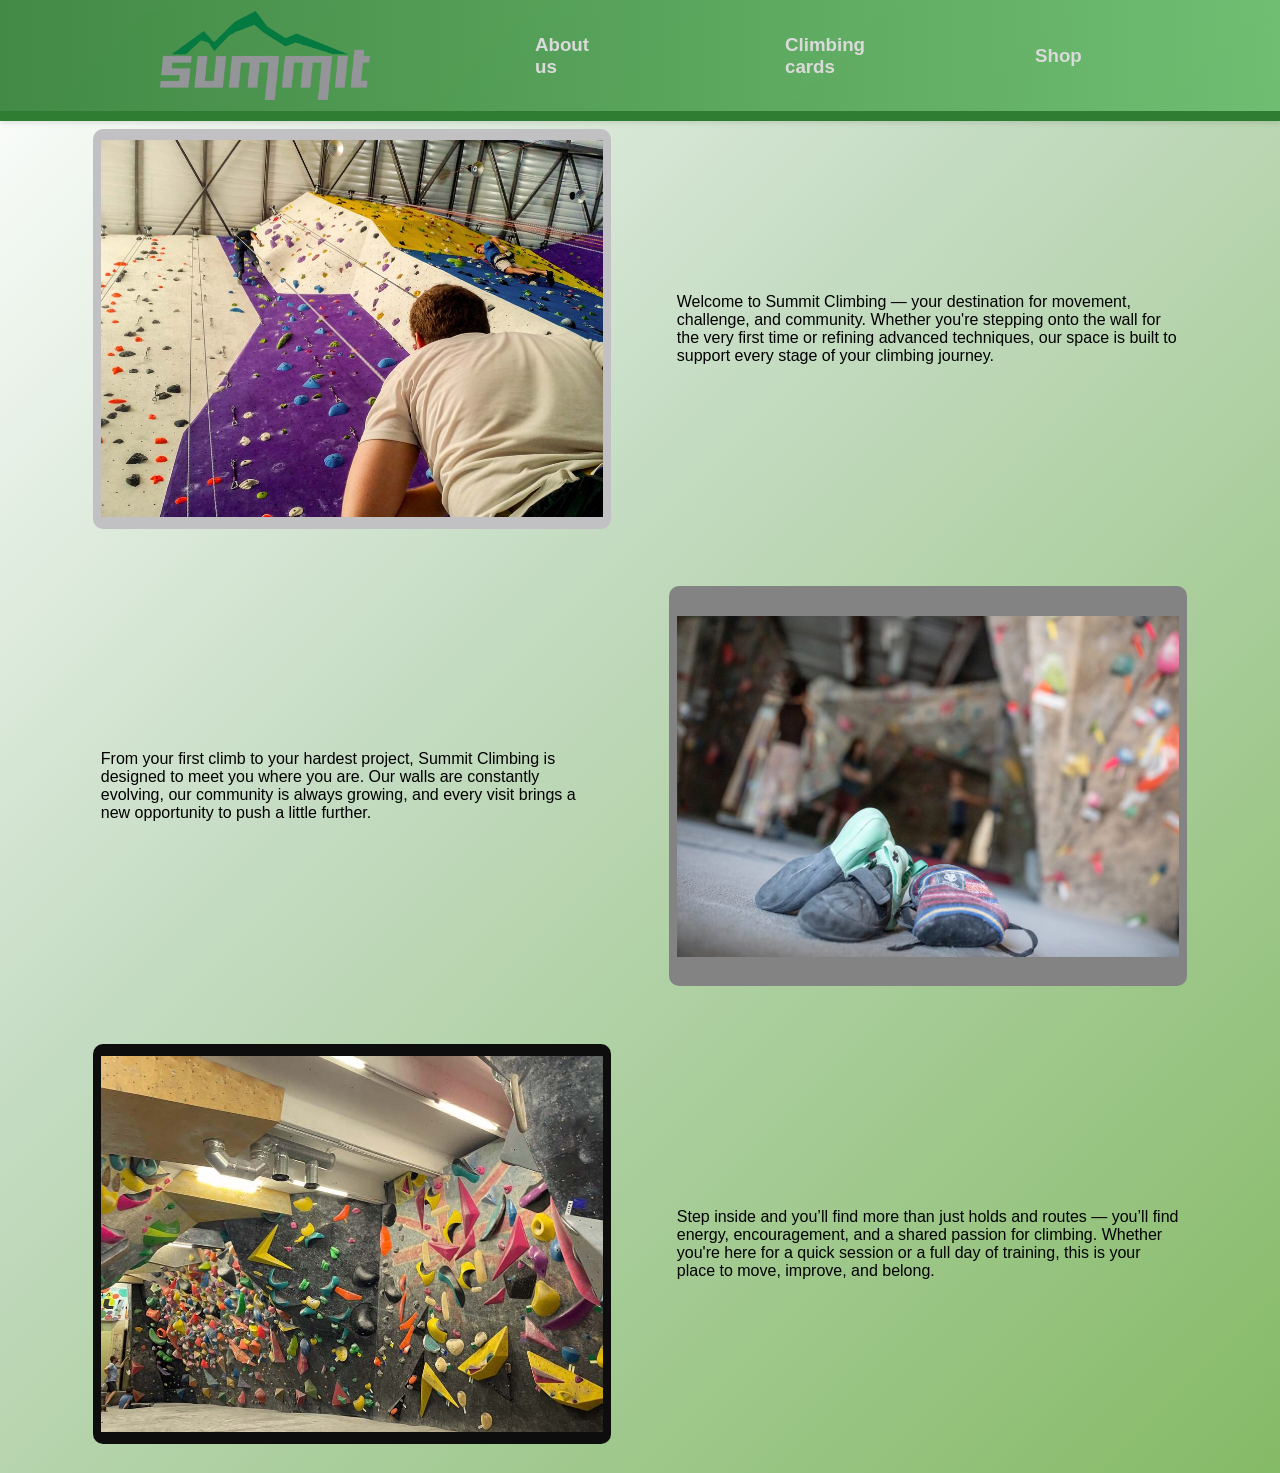
<file: index.html>
<!DOCTYPE html>
<html lang="en">
<head>
  <meta charset="UTF-8">
  <meta name="viewport" content="width=device-width, initial-scale=1.0">
  <link rel="stylesheet" href="./css/style.css">
  <title>Climbing Gym</title>
</head>
<body>
  <div id="Homepage">
  <header>
    <nav id="navigation">
      <a href="index.html" class="interactable_title"><img src="img/Summit_(supercomputer)_logo_2017.png"></a>
      <a href="aboutus.html" class="interactable"><h3>About us</h3></a>
      <a href="climbingcards.html" class="interactable"><h3>Climbing cards</h3></a>
      <a href="shop.html" class="interactable"><h3>Shop</h3></a>
    </nav>
  </header>
  <nav></nav>
  <section id="top_side"><p>Welcome to Summit Climbing — your destination for movement, challenge, and community. Whether you're stepping onto the wall for the very first time or refining advanced techniques, our space is built to support every stage of your climbing journey.</p></section>
  <section id="bild_side"><p>From your first climb to your hardest project, Summit Climbing is designed to meet you where you are. Our walls are constantly evolving, our community is always growing, and every visit brings a new opportunity to push a little further.</p></section>
  <section id="bottom_side"><p>Step inside and you’ll find more than just holds and routes — you’ll find energy, encouragement, and a shared passion for climbing. Whether you're here for a quick session or a full day of training, this is your place to move, improve, and belong.</p></section>
  <section id="top" class="fade-img">
    <img src="img/Rätt_bild4.jpg">
  </section>
  <section id="bild" class="fade-img">
    <img src="img/Rätt_bild5.jpg">
  </section>
  <section id="bottom" class="fade-img">
    <img src="img/Rätt_bild6.jpg">
  </section>
  <nav></nav>
</div>
</body>
<script>
const elements = document.querySelectorAll('.fade-img');

const observer = new IntersectionObserver((entries) => {
  entries.forEach(entry => {
    if (entry.isIntersecting) {
      entry.target.classList.add('show');
    }
  });
}, {
  threshold: 0.2
});

elements.forEach(el => observer.observe(el));
</script>
</html>
</file>
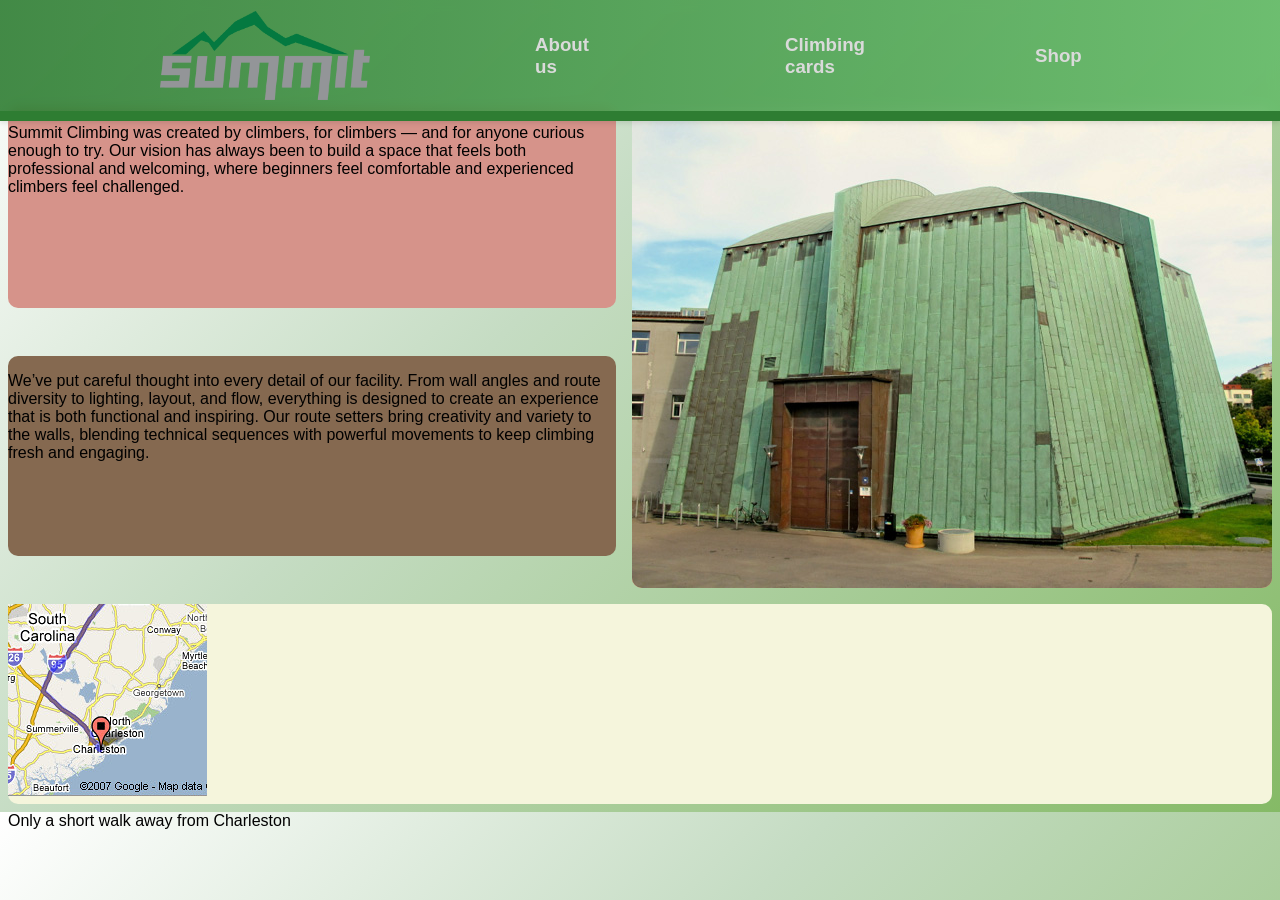
<file: aboutus.html>
<!DOCTYPE html>
<html lang="en">
<head>
  <meta charset="UTF-8">
  <meta name="viewport" content="width=device-width, initial-scale=1.0">
  <link rel="stylesheet" href="./css/style.css">
  <title>About us</title>
</head>
<body>
<div id="About_us">
<header>
    <nav id="navigation">
      <a href="index.html" class="interactable_title"><img src="img/Summit_(supercomputer)_logo_2017.png"></a>
      <a href="aboutus.html" class="interactable"><h3>About us</h3></a>
      <a href="climbingcards.html" class="interactable"><h3>Climbing cards</h3></a>
      <a href="shop.html" class="interactable"><h3>Shop</h3></a>
    </nav>
  </header>
  <section id="T1" class="fade-img"><p>Summit Climbing was created by climbers, for climbers — and for anyone curious enough to try. Our vision has always been to build a space that feels both professional and welcoming, where beginners feel comfortable and experienced climbers feel challenged.</p></section>
  <section id="T2" class="fade-img">
    <img src="img/Rätt_bild7.jpg">
  </section>
  <section id="T3" class="fade-img"><p>We’ve put careful thought into every detail of our facility. From wall angles and route diversity to lighting, layout, and flow, everything is designed to create an experience that is both functional and inspiring. Our route setters bring creativity and variety to the walls, blending technical sequences with powerful movements to keep climbing fresh and engaging.</p></section>
  <section id="T4" class="fade-img"><img src="img/456615533_1a8c50c266_m.jpg"><p>Only a short walk away from Charleston</p></section>
  <section id="T5"></section>
</div>
</body>
<script>
const elements = document.querySelectorAll('.fade-img');

const observer = new IntersectionObserver((entries) => {
  entries.forEach(entry => {
    if (entry.isIntersecting) {
      entry.target.classList.add('show');
    }
  });
}, {
  threshold: 0.2
});

elements.forEach(el => observer.observe(el));
</script>
</html>

<script src="./js/main.js"></script>
</html>
</file>
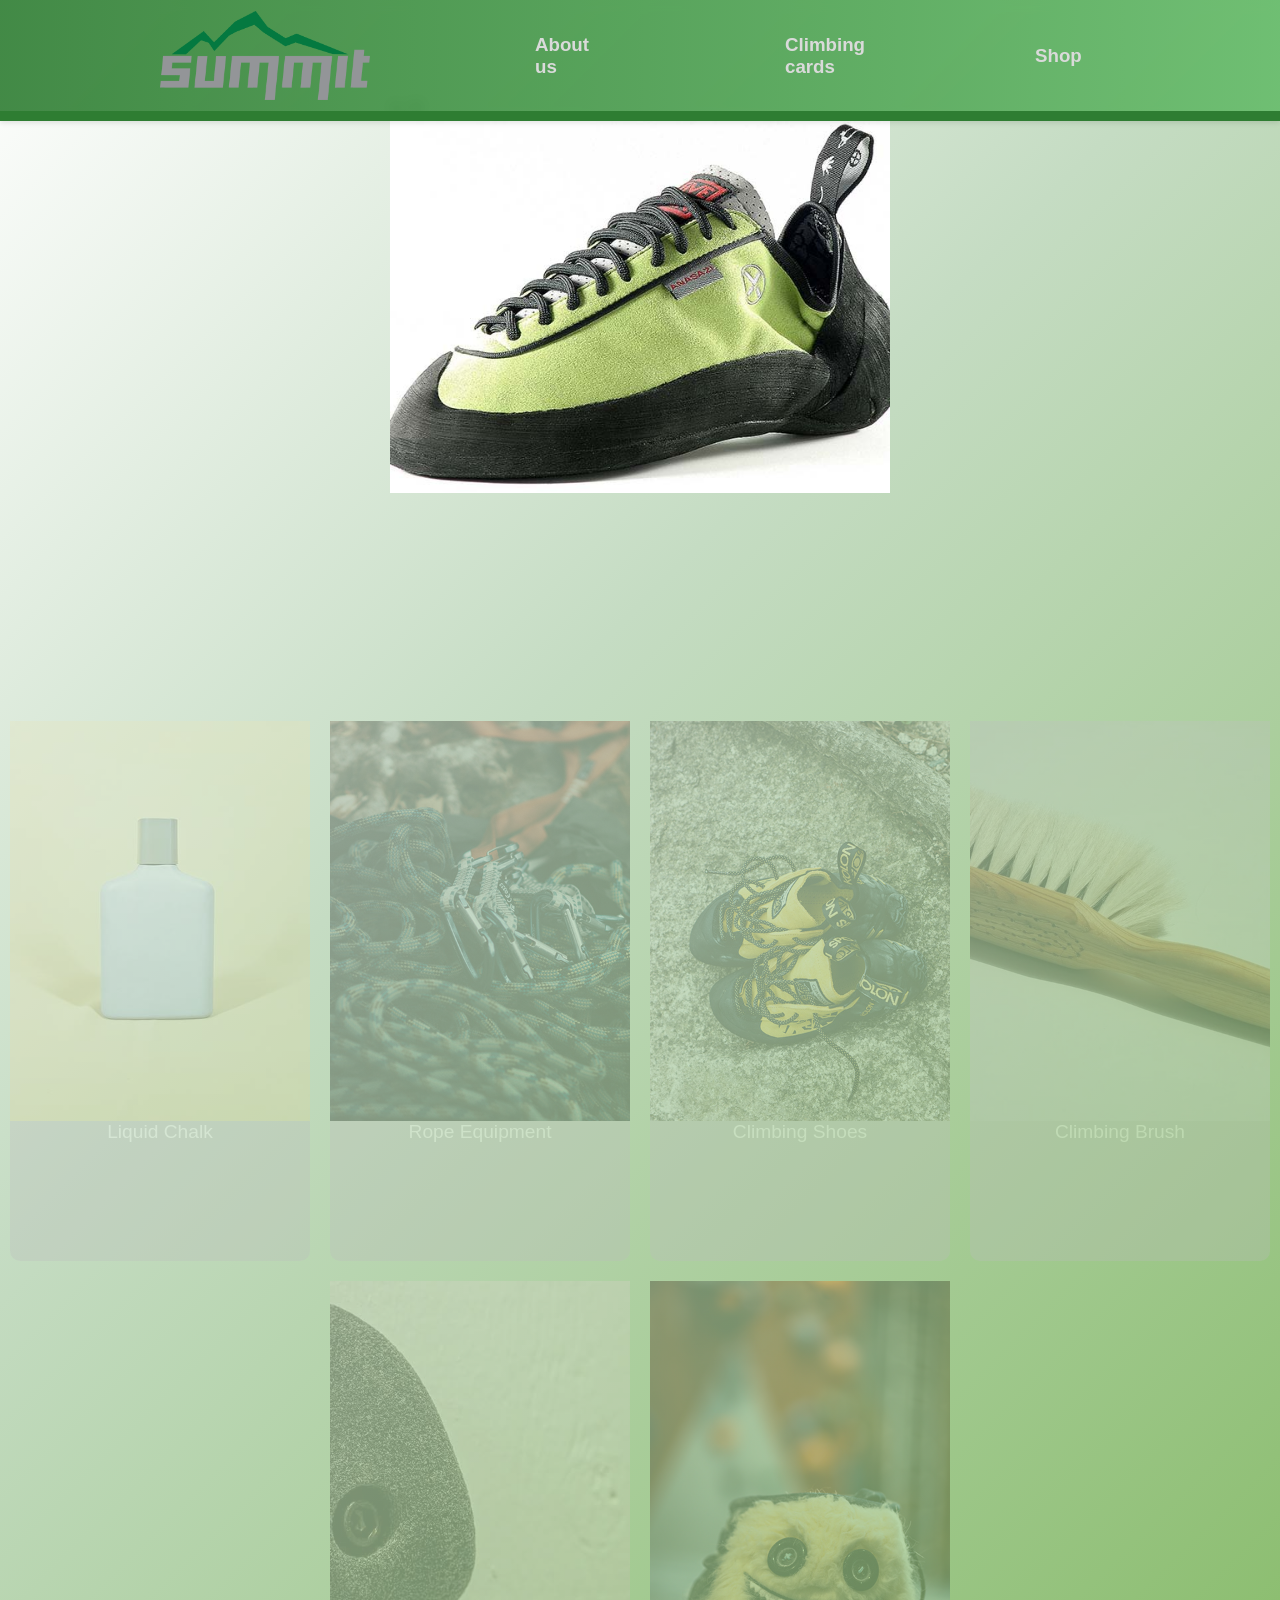
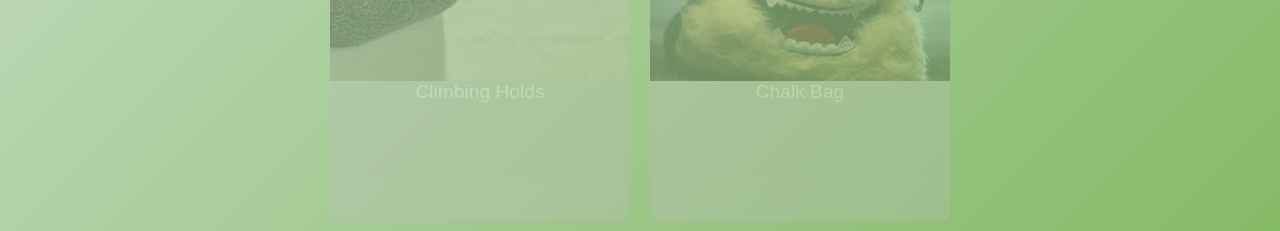
<file: shop.html>
<!DOCTYPE html>
<html lang="en">
<head>
  <meta charset="UTF-8">
  <meta name="viewport" content="width=device-width, initial-scale=1.0">
  <link rel="stylesheet" href="./css/style.css">
  <title>Shop</title>
</head>
<body>
<div id="Shop">
<header>
    <nav id="navigation">
      <a href="index.html" class="interactable_title"><img src="img/Summit_(supercomputer)_logo_2017.png"></a>
      <a href="aboutus.html" class="interactable"><h3>About us</h3></a>
      <a href="climbingcards.html" class="interactable"><h3>Climbing cards</h3></a>
      <a href="shop.html" class="interactable"><h3>Shop</h3></a>
    </nav>
  </header>
  <div class="slideshow-container">
  <!-- Full-width images with number and caption text -->
  <div class="mySlides fade">
    <div class="numbertext">1 / 3</div>
    <img src="img/Rätt_bild1.jpg" style="width:100%">
  </div>

  <div class="mySlides fade">
    <div class="numbertext">2 / 3</div>
    <img src="img/Rätt_bild2.jpg" style="width:100%">
  </div>

  <div class="mySlides fade">
    <div class="numbertext">3 / 3</div>
    <img src="img/Rätt_bild3.jpg" style="width:100%">
  </div>

  
</div>
<br>

<!-- The dots/circles -->
<div style="text-align:center">
  <span class="dot" onclick="currentSlide(1)"></span>
  <span class="dot" onclick="currentSlide(2)"></span>
  <span class="dot" onclick="currentSlide(3)"></span>
</div>
  <div id="boxes">
    <section id="box" class="fade-img">
                <img src="img/Rätt_bild8.jpg" alt="" id="boximage">
                <caption id="caption">Liquid Chalk</caption>
            </section>
    <section id="box" class="fade-img">
                <img src="img/Rätt_bild9.jpg" alt="" id="boximage">
                <caption id="caption">Rope Equipment</caption>
            </section>
    <section id="box" class="fade-img">
                <img src="img/Rätt_bild10.jpg" alt="" id="boximage">
                <caption id="caption">Climbing Shoes</caption>
            </section>
    <section id="box" class="fade-img">
                <img src="img/Rätt_bild11.jpg" alt="" id="boximage">
                <caption id="caption">Climbing Brush</caption>
            </section>
    <section id="box" class="fade-img">
                <img src="img/Rätt_bild12.jpg" alt="" id="boximage">
                <caption id="caption">Climbing Holds</caption>
            </section>
    <section id="box" class="fade-img">
                <img src="img/Rätt_bild13.jpg" alt="" id="boximage">
                <caption id="caption">Chalk Bag</caption>
            </section>
  
</div>
</div>
</body>

<script>
const elements = document.querySelectorAll('.fade-img');

const observer = new IntersectionObserver((entries) => {
  entries.forEach(entry => {
    if (entry.isIntersecting) {
      entry.target.classList.add('show');
    }
  });
}, {
  threshold: 0.2
});

elements.forEach(el => observer.observe(el));
</script>
</html>

<script src="./js/main.js"></script>
</file>
<file: css/style.css>
:root {
    --birch-bg-color-: blue;
    --birch-padding-: 8px;
    --birch-border-radius-: 10px;
    --birch-margin-:7px;
}
* {
    box-sizing: border-box;
    font-family: Sans-serif;
    }
body {
 margin: 0;
  padding: 0;
  background: linear-gradient(
    135deg,
    #ffffff 0%,
    #c5dcc3 40%,
    #85ba66 100%
  );
}

#navigation {
  display:flex;
  position: fixed;
  top: 0;
  left: 0;
  width: 100%;
  padding: 10px 0;
  box-shadow: 0 2px 5px rgba(0,0,0,0.1);
  border-color: solid white;
  z-index: 1000;
  background: linear-gradient(90deg, rgba(46,125,50,0.9), rgba(102,187,106,0.9));
  backdrop-filter: blur(6px);
  border-bottom: 10px solid #2e7d32;
  justify-content: space-evenly;
}

#header {
    width: auto;
    height: 50px;
    background-color: burlywood;
    display: grid;
    flex-direction: column;
    grid-template-columns: 1fr 1fr 1fr 1fr;
    border-radius: var(--birch-border-radius-);
}

.interactable_title {
    text-decoration: none;
    color: black;
    width:210px;
    align-content: center;
}

.interactable {
    text-decoration: none;
    color: rgb(218, 218, 218);
    width:90px;
    font-size: auto;
    padding: 5px;
    align-content: center;
}

#top, #top_side, #bild, #bild_side, #bottom, #bottom_side {
  margin: 5%;
  padding: var(--birch-padding-);
  border-radius: var(--birch-border-radius-);
  width: 100%;
  max-width: 100%;
  align-content: center;
}

#Sc1, #Sc2, #Sc3, #Sc4, #Sc5, #Sc6 {
  margin: var(--birch-padding-);
  border-radius: var(--birch-border-radius-);
}

#Yellow_card, #Green_card, #Red_card {
  margin: var(--birch-padding-);
  border-radius: var(--birch-border-radius-);
}

#T1, #T2, #T3, #T4 {
  margin: var(--birch-padding-);
  border-radius: var(--birch-border-radius-);
}

#top {
    grid-area: to;
    width: auto;
    height: 400px;
    background-color: rgb(193, 193, 195);
}

.fade-img {
    opacity: 0;
    transform: translateY(30px) scale(0.98);
    transition: opacity 0.6s ease, transform 0.6s ease;
}

.fade-img.show {
    opacity: 1;
    transform: translateY(0) scale(1);
}

.fade-img:nth-child(1) { transition-delay: 0.1s; }
.fade-img:nth-child(2) { transition-delay: 0.2s; }
.fade-img:nth-child(3) { transition-delay: 0.3s; }

#top_side {
    grid-area: ts;
    width: auto;
    height: 400px;
}

#bild {
    grid-area: bi;
    width: auto;
    height: 400px;
    background-color: rgb(131, 131, 131);
}

#bild_side {
    grid-area: is;
    width: auto;
    height: 400px;
}

#bottom {
    grid-area: bo;
    width: auto;
    height: 400px;
    background-color: rgb(13, 13, 13);
}
#bottom_side {
    grid-area: bs;
    width: auto;
    height: 400px;
}

#Sc1 {
    grid-area: S1;
    width: auto;
    border-color: black;
    border: solid 2px;
    height: 200px;
    background-color: beige;
}

#Sc2 {
    grid-area: S2;
    width: auto;
    border-color: black;
    border: solid 2px;
    height: 200px;
    background-color: beige;
}

#Sc3 {
    grid-area: S3;
    width: auto;
    border-color: black;
    border: solid 2px;
    height: 200px;
    background-color: beige;
}

#Sc4 {
    grid-area: S4;
    width: auto;
    border-color: black;
    border: solid 2px;
    height: 200px;
    background-color: beige;
}

#Sc5 {
    grid-area: S5;
    width: auto;
    border-color: black;
    border: solid 2px;
    height: 200px;
    background-color: beige;
}

#Sc6 {
    grid-area: S6;
    width: auto;
    border-color: black;
    border: solid 2px;
    height: 200px;
    background-color: beige;
}

#boxes{
   grid-area: b; 
   display: flex;
   flex-direction: row;
   flex-wrap: wrap;
   padding-top: 200px;
   justify-content: center;
   font-size: larger;
   color: white;
}
#boximage{
    max-height: 48vh;
    max-width: 48vw;
}
#box {
    opacity: 30%;
    display: flex;
    width: 90%;
    max-width: 300px;
    height: 60vh;
    margin: 10px;
    flex-direction: column;
    text-align: center;
    aspect-ratio: 1/1;
    transition: 0.1s;
    background-color: #bdbdbd;
    max-height: 100vh;
    border-radius: 10px;
}
#box:hover{
    border: solid;
    border-width: 1%;
    border-color: #83fc78;
    box-shadow: #7dfa79 10px 10px 10px;
    opacity: 100%;
    flex-wrap: wrap;
    max-height: 60vh;
}

.slideshow-container {
  max-width: 500px;
  height: auto;
  position: relative;
  margin: auto;
}

.mySlides {
  display: none;
}

.mySlides img {
  width: 100%;
  height: auto;      
  object-fit: cover;   
}

.fade {
  animation-name: fade;
  animation-duration: 1.5s;
}

@keyframes fade {
  from {opacity: .4}
  to {opacity: 1}
}

#Yellow_container {
    grid-area: Ye;
    justify-content: left;
    align-items: center;
    width: auto;
    height: 300px;
    background-color: #717171;
    display: flex;
    border-radius: 10px;
    margin-bottom: 10px;
    
}
.Yellow_card {
  height: 80%;
  width: 20%;
  overflow: hidden;
  background-color: rgb(202, 202, 92);
  border-radius: 10px;
}

#Green_container {
    grid-area: Gr;
    justify-content: left;
    align-items: center;
    width: auto;
    height: 300px;
    background-color: #717171;
    display: flex;
    border-radius: 10px;
    margin-bottom: 10px;
}
.Green_card {
  height: 80%;
  width: 20%;
  overflow: hidden;
  background-color: rgb(86, 183, 81);
  border-radius: 10px;
}

#Red_container {
    grid-area: Re;
    justify-content: left;
    align-items: center;
    width: auto;
    height: 300px;
    background-color: #717171;
    display: flex;
    border-radius: 10px;
    margin-bottom: 10px;
}
.Red_card {
  height: 80%;
  width: 20%;
  overflow: hidden;
  background-color: rgb(194, 84, 84);
  border-radius: 10px;
}

#T1 {
    grid-area: T1;
    width: auto;
    height: 200px;
    border-color: none;
    background-color: #d6938a;
}

#T2 {
    grid-area: T2;
    width: 640px;
    height: 480px;
    overflow: hidden;
    border-color: none;
    background-color: #fcb08c;
}

#T3 {
    grid-area: T3;
    width: auto;
    height: 200px;
    border-color: none;
    background-color: #856950;
}

#T4 {
    grid-area: T4;
    width: auto;
    height: 200px;
    border-color: none;
    background-color: beige;
}

img {
  max-width: 100%;
  height: auto;
  display: block;
}

@media screen and (max-width:480px){
  #header {
    grid-template-columns: 1fr 1fr;
    row-gap: 5px;
  }
  .nav-links {
    flex-direction: column;
    position: absolute;
    top: 60px;
    right: 10px;
    background: white;
    padding: 10px;
    border-radius: 10px;
  }
  .interactable_title {
    width: auto;
    font-size: 16px;
  }

  .interactable {
    width: auto;
    font-size: 14px;
  }
  #Homepage {
    padding-top: 100px;
    grid-template-areas: 
    'to'
    'ts'
    'bi'
    'is'
    'bo'
    'bs';
    display: grid;
}
   #Shop {
    padding-top: 100px;
    grid-template-areas: 
    'Sc1'
    'Sc2'
    'Sc3'
    'Sc4'
    'Sc5'
    'Sc6';
    display: grid;
   }

   #Climbingcards {
    padding-top: 100px;
    grid-template-areas: 
    'Ye'
    'Gr'
    'Re';
    display: grid;
   }

   #About_us {
    padding-top: 100px;
    grid-template-areas: 
    'T1'
    'T2'
    'T3'
    'T4';
    display: grid;
   }
}

@media screen and (min-width:481px){
    #Homepage {
    padding-top: 100px;
    padding-left: 5%;
    padding-right: 5%;
    grid-template-areas: 
    'to ts'
    'is bi'
    'bo bs';
    display: grid;
    grid-template-columns: 1fr 1fr;
    }
    #Shop {
    padding-top: 100px;
    }
    #Climbingcards {
    padding-top: 100px;
    display: flex;
    flex-direction: column;
    }
    #About_us {
    padding-top: 100px;
    display: grid;
    grid-template-areas: 
    'T1 T1 T2 T2'
    'T3 T3 T2 T2'
    'T4 T4 T4 T4';
    grid-template-columns: 1fr 1fr 1fr 1fr;
    }
  }
</file>
